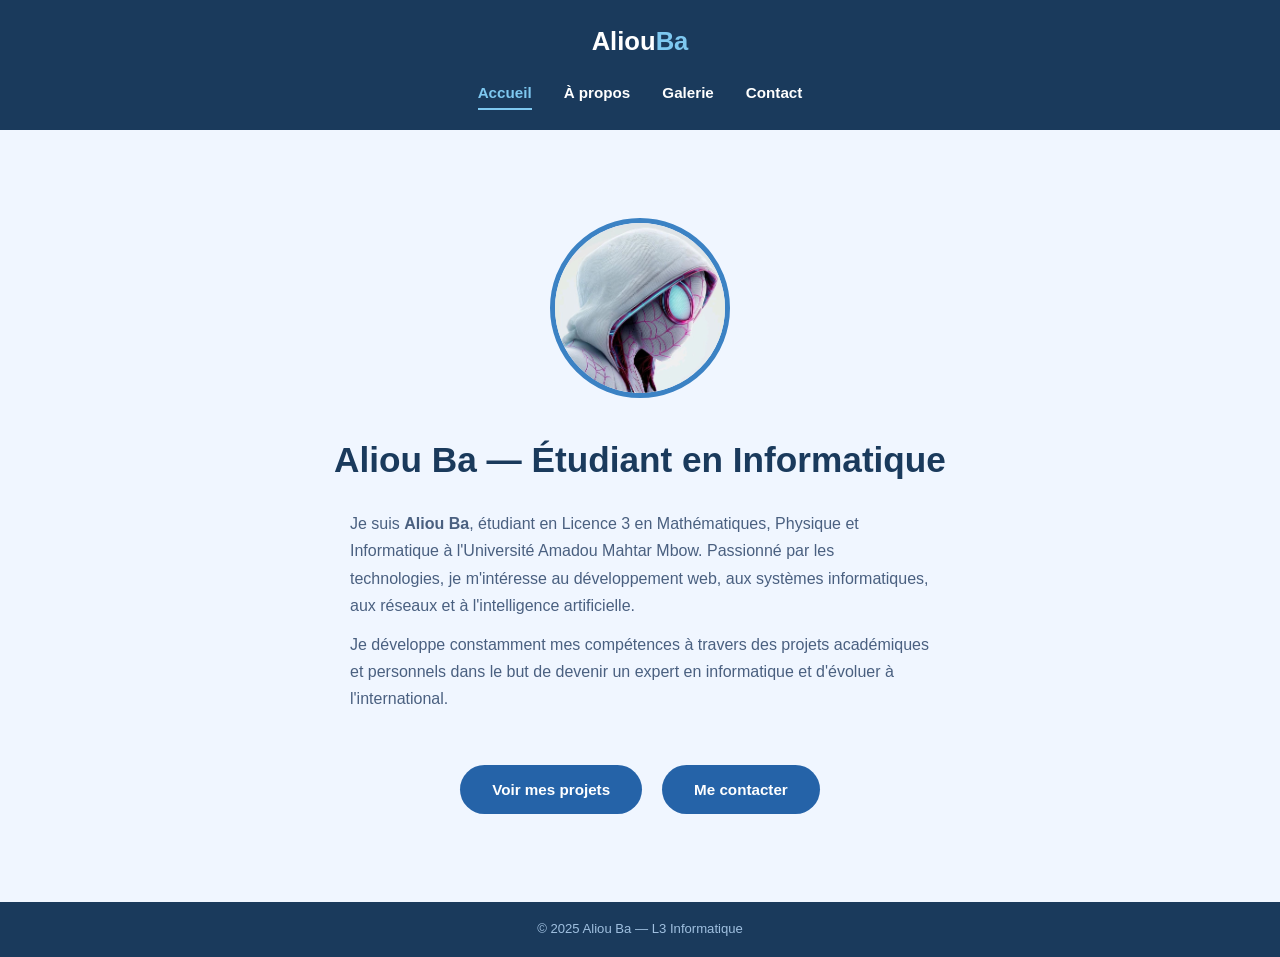
<file: index.html>
<!DOCTYPE html>
<html lang="fr">
<head>
  <meta charset="UTF-8">
  <meta name="viewport" content="width=device-width, initial-scale=1.0">
  <title>Aliou Ba — Portfolio</title>
  <link rel="stylesheet" href="css/style.css">
</head>
<body>

  <!-- HEADER -->
  <header>
    <div class="logo">Aliou<span>Ba</span></div>
    <nav>
      <a href="index.html" class="actif">Accueil</a>
      <a href="pages/about.html">À propos</a>
      <a href="pages/gallery.html">Galerie</a>
      <a href="pages/contact.html">Contact</a>
    </nav>
  </header>

  <!-- CONTENU PRINCIPAL -->
  <main>
    <div class="hero">

      <!-- Photo de profil -->
      <div class="photo-cercle">
       <img src="images/photo.jpg" alt="Aliou Ba">
      </div>

      <h1 class="hero-titre">Aliou Ba — Étudiant en Informatique</h1>

      <div class="hero-desc">
        <p>
          Je suis <strong>Aliou Ba</strong>, étudiant en Licence 3 en Mathématiques,
          Physique et Informatique à l'Université Amadou Mahtar Mbow. Passionné par
          les technologies, je m'intéresse au développement web, aux systèmes
          informatiques, aux réseaux et à l'intelligence artificielle.
        </p>
        <p>
          Je développe constamment mes compétences à travers des projets académiques
          et personnels dans le but de devenir un expert en informatique et d'évoluer
          à l'international.
        </p>
      </div>

      <div class="boutons">
        <a href="pages/gallery.html" class="btn">Voir mes projets</a>
        <a href="pages/contact.html" class="btn">Me contacter</a>
      </div>

    </div>
  </main>


  <footer>
    <p>© 2025 Aliou Ba — L3 Informatique</p>
  </footer>

</body>
</html>
</file>
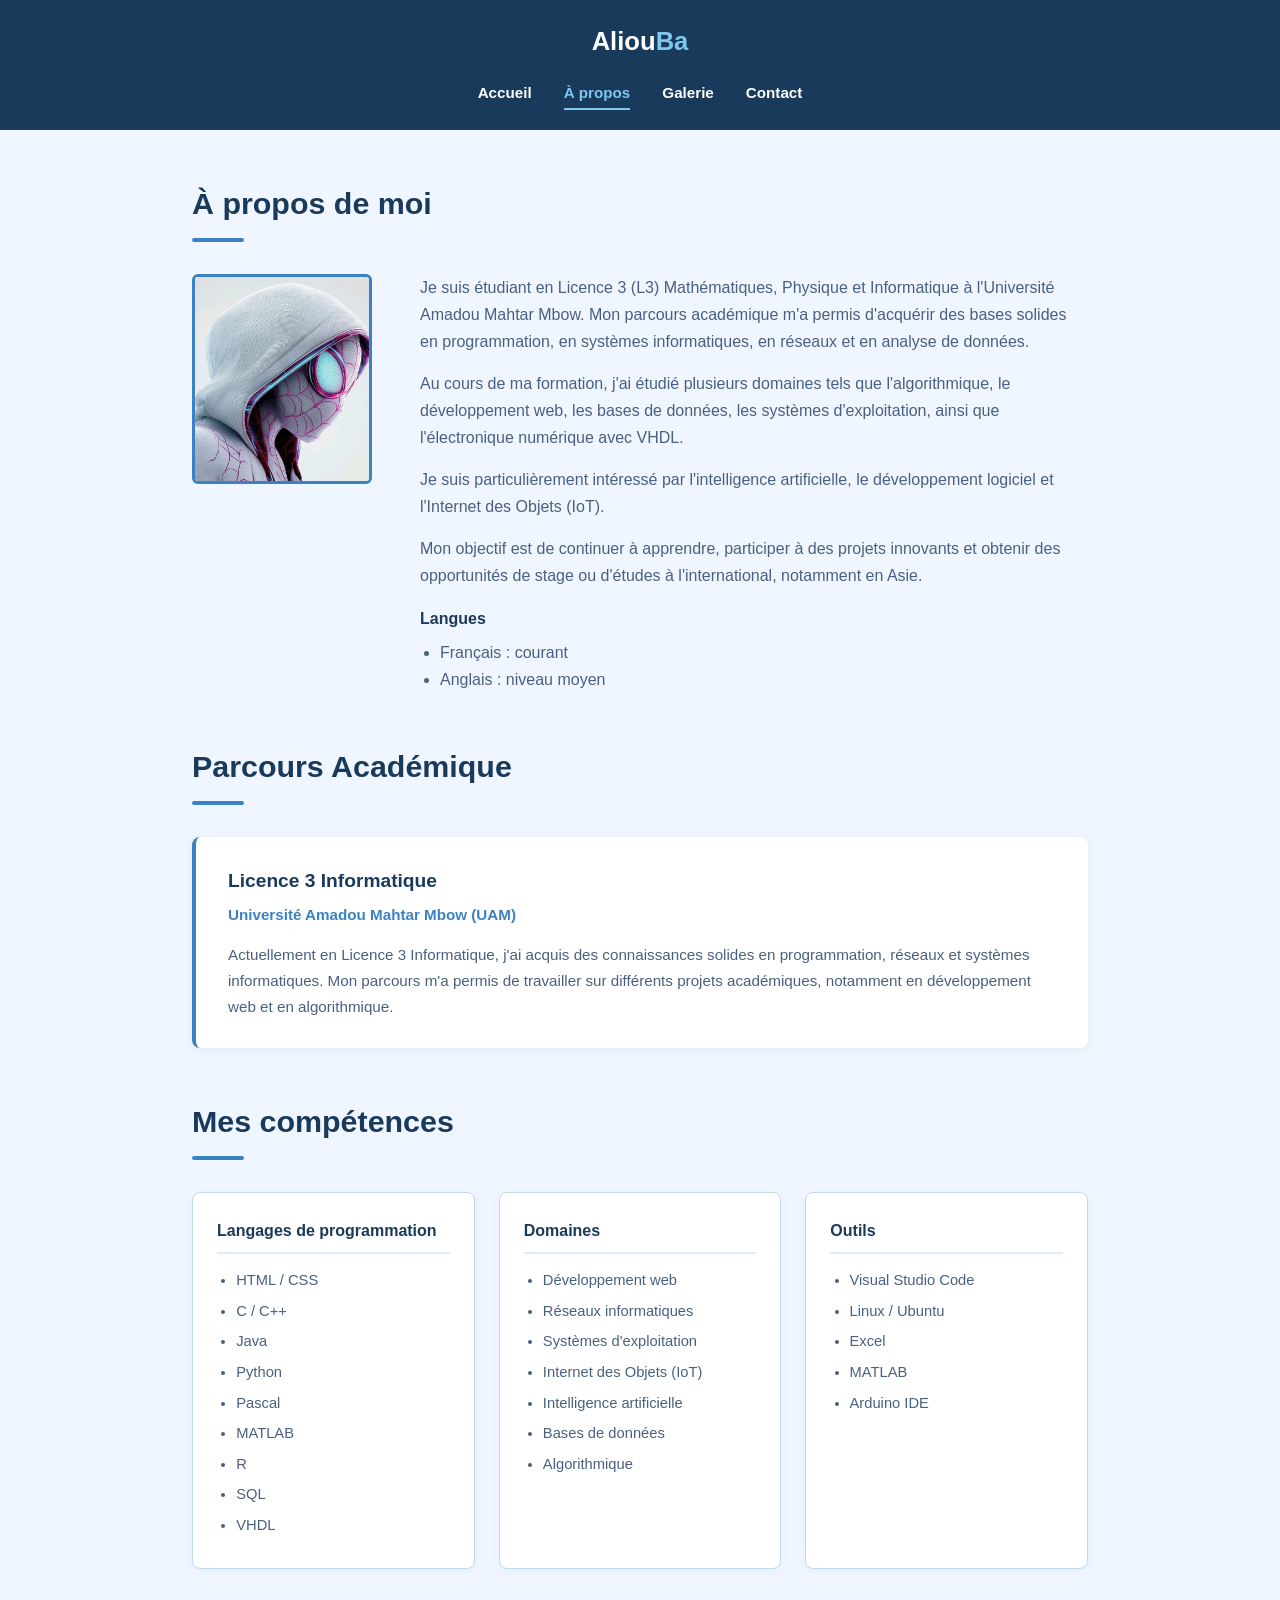
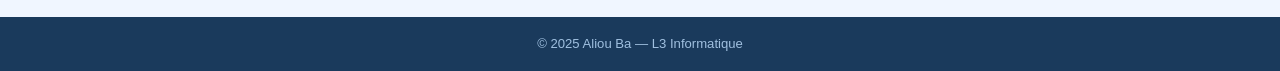
<file: pages/about.html>
<!DOCTYPE html>
<html lang="fr">
<head>
  <meta charset="UTF-8">
  <meta name="viewport" content="width=device-width, initial-scale=1.0">
  <title>À propos — Aliou Ba</title>
  <link rel="stylesheet" href="../css/style.css">
</head>
<body>
  <header>
    <div class="logo">Aliou<span>Ba</span></div>
    <nav>
      <a href="../index.html">Accueil</a>
      <a href="about.html" class="actif">À propos</a>
      <a href="gallery.html">Galerie</a>
      <a href="contact.html">Contact</a>
    </nav>
  </header>


  <main>

    <h1 class="titre-section">À propos de moi</h1>
    <div class="separateur"></div>

    <div class="about-intro">

      <div class="about-photo">
        <img src="../images/photo.jpg" alt="Aliou Ba">
      </div>

      <div class="about-texte">
        <p>
          Je suis étudiant en Licence 3 (L3) Mathématiques, Physique et Informatique
          à l'Université Amadou Mahtar Mbow. Mon parcours académique m'a permis d'acquérir
          des bases solides en programmation, en systèmes informatiques, en réseaux et en
          analyse de données.
        </p>
        <p>
          Au cours de ma formation, j'ai étudié plusieurs domaines tels que l'algorithmique,
          le développement web, les bases de données, les systèmes d'exploitation, ainsi que
          l'électronique numérique avec VHDL.
        </p>
        <p>
          Je suis particulièrement intéressé par l'intelligence artificielle, le développement
          logiciel et l'Internet des Objets (IoT).
        </p>
        <p>
          Mon objectif est de continuer à apprendre, participer à des projets innovants et
          obtenir des opportunités de stage ou d'études à l'international, notamment en Asie.
        </p>

        <div class="langues">
          <h3>Langues</h3>
          <ul>
            <li>Français : courant</li>
            <li>Anglais : niveau moyen</li>
          </ul>
        </div>
      </div>

    </div>

    <h2 class="titre-section">Parcours Académique</h2>
    <div class="separateur"></div>

    <div class="parcours-bloc">
      <h3>Licence 3 Informatique</h3>
      <p class="universite">Université Amadou Mahtar Mbow (UAM)</p>
      <p>
        Actuellement en Licence 3 Informatique, j'ai acquis des connaissances solides en
        programmation, réseaux et systèmes informatiques. Mon parcours m'a permis de travailler
        sur différents projets académiques, notamment en développement web et en algorithmique.
      </p>
    </div>

    <h2 class="titre-section">Mes compétences</h2>
    <div class="separateur"></div>

    <div class="competences-grille">

      <div class="competence-carte">
        <h3>Langages de programmation</h3>
        <ul>
          <li>HTML / CSS</li>
          <li>C / C++</li>
          <li>Java</li>
          <li>Python</li>
          <li>Pascal</li>
          <li>MATLAB</li>
          <li>R</li>
          <li>SQL</li>
          <li>VHDL</li>
        </ul>
      </div>

      <div class="competence-carte">
        <h3>Domaines</h3>
        <ul>
          <li>Développement web</li>
          <li>Réseaux informatiques</li>
          <li>Systèmes d'exploitation</li>
          <li>Internet des Objets (IoT)</li>
          <li>Intelligence artificielle</li>
          <li>Bases de données</li>
          <li>Algorithmique</li>
        </ul>
      </div>

      <div class="competence-carte">
        <h3>Outils</h3>
        <ul>
          <li>Visual Studio Code</li>
          <li>Linux / Ubuntu</li>
          <li>Excel</li>
          <li>MATLAB</li>
          <li>Arduino IDE</li>
        </ul>
      </div>

    </div>

  </main>

  <footer>
    <p>© 2025 Aliou Ba — L3 Informatique</p>
  </footer>

</body>
</html>
</file>
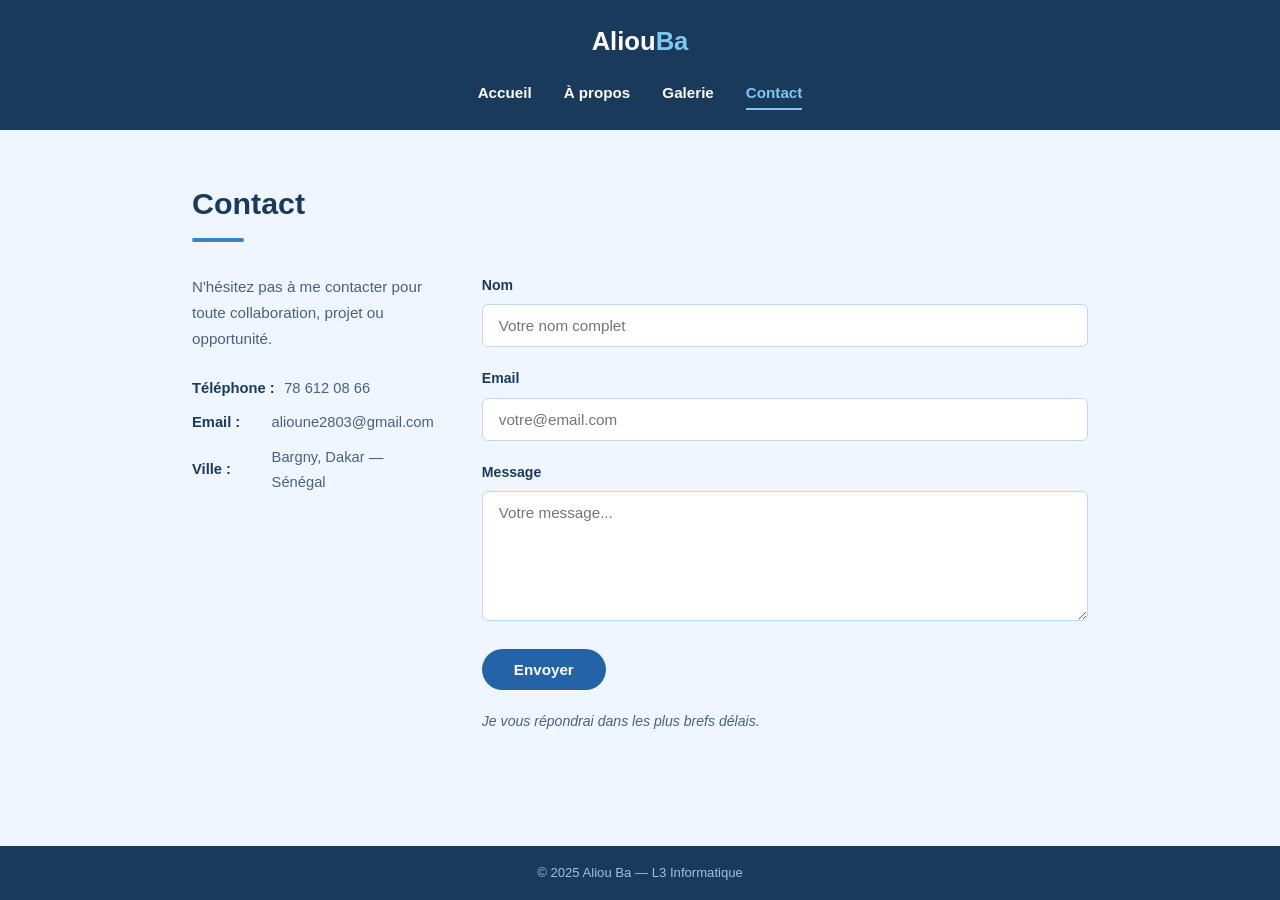
<file: pages/contact.html>
<!DOCTYPE html>
<html lang="fr">
<head>
  <meta charset="UTF-8">
  <meta name="viewport" content="width=device-width, initial-scale=1.0">
  <title>Contact — Aliou Ba</title>
  <link rel="stylesheet" href="../css/style.css">
</head>
<body>

  <!-- HEADER -->
  <header>
    <div class="logo">Aliou<span>Ba</span></div>
    <nav>
      <a href="../index.html">Accueil</a>
      <a href="about.html">À propos</a>
      <a href="gallery.html">Galerie</a>
      <a href="contact.html" class="actif">Contact</a>
    </nav>
  </header>

  <!-- CONTENU PRINCIPAL -->
  <main>

    <h1 class="titre-section">Contact</h1>
    <div class="separateur"></div>

    <div class="contact-grille">

      <!-- Informations -->
      <div class="contact-info">
        <p>
          N'hésitez pas à me contacter pour toute collaboration,
          projet ou opportunité.
        </p>

        <div class="contact-detail">
          <strong>Téléphone :</strong>
          <span>78 612 08 66</span>
        </div>

        <div class="contact-detail">
          <strong>Email :</strong>
          <span>alioune2803@gmail.com</span>
        </div>

        <div class="contact-detail">
          <strong>Ville :</strong>
          <span>Bargny, Dakar — Sénégal</span>
        </div>
      </div>

      <!-- Formulaire -->
      <form class="contact-form" action="#" method="post">

        <div class="champ">
          <label for="nom">Nom</label>
          <input type="text" id="nom" name="nom" placeholder="Votre nom complet" required>
        </div>

        <div class="champ">
          <label for="email">Email</label>
          <input type="email" id="email" name="email" placeholder="votre@email.com" required>
        </div>

        <div class="champ">
          <label for="message">Message</label>
          <textarea id="message" name="message" placeholder="Votre message..." required></textarea>
        </div>

        <button type="submit" class="btn">Envoyer</button>

        <p class="contact-fin">Je vous répondrai dans les plus brefs délais.</p>

      </form>

    </div>

  </main>

  <!-- FOOTER -->
  <footer>
    <p>© 2025 Aliou Ba — L3 Informatique</p>
  </footer>

</body>
</html>
</file>
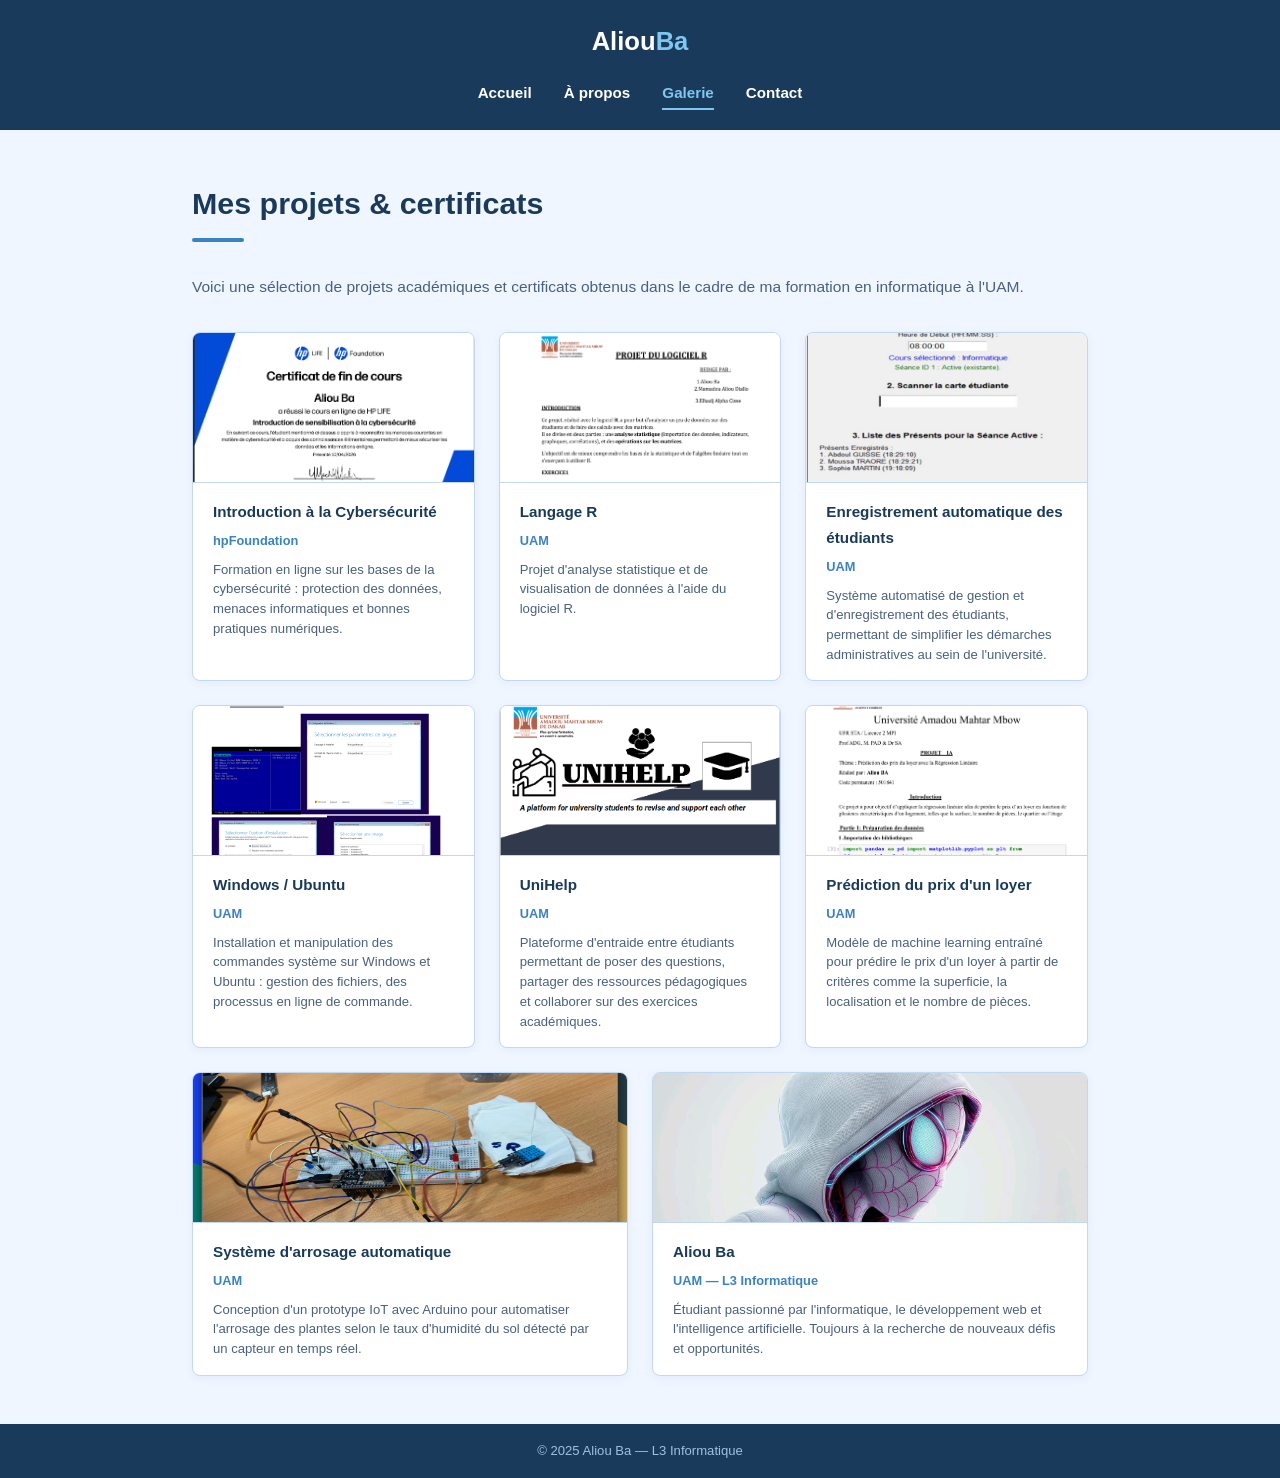
<file: pages/gallery.html>
<!DOCTYPE html>
<html lang="fr">
<head>
  <meta charset="UTF-8">
  <meta name="viewport" content="width=device-width, initial-scale=1.0">
  <title>Galerie — Aliou Ba</title>
  <link rel="stylesheet" href="../css/style.css">
</head>
<body>

  <header>
    <div class="logo">Aliou<span>Ba</span></div>
    <nav>
      <a href="../index.html">Accueil</a>
      <a href="about.html">À propos</a>
      <a href="gallery.html" class="actif">Galerie</a>
      <a href="contact.html">Contact</a>
    </nav>
  </header>

  <main>

    <h1 class="titre-section">Mes projets & certificats</h1>
    <div class="separateur"></div>

    <p class="galerie-intro">
      Voici une sélection de projets académiques et certificats obtenus
      dans le cadre de ma formation en informatique à l'UAM.
    </p>

    <div class="galerie-grille">

      <div class="carte-certificat">
        <div class="cert-image">
          <img src="../images/cert-cybersecurity.png" alt="Cybersécurité">
        </div>
        <div class="cert-info">
          <p class="cert-titre">Introduction à la Cybersécurité</p>
          <p class="cert-source">hpFoundation</p>
          <p class="cert-desc">Formation en ligne sur les bases de la cybersécurité : protection des données, menaces informatiques et bonnes pratiques numériques.</p>
        </div>
      </div>

      <div class="carte-certificat">
        <div class="cert-image">
          <img src="../images/projetR.png" alt="Projet R">
        </div>
        <div class="cert-info">
          <p class="cert-titre">Langage R</p>
          <p class="cert-source">UAM</p>
          <p class="cert-desc">Projet d'analyse statistique et de visualisation de données à l'aide du logiciel R.</p>
        </div>
      </div>

      <div class="carte-certificat">
        <div class="cert-image">
          <img src="../images/ppe.png" alt="Projet Personnel">
        </div>
        <div class="cert-info">
          <p class="cert-titre">Enregistrement automatique des étudiants</p>
          <p class="cert-source">UAM</p>
          <p class="cert-desc">Système automatisé de gestion et d'enregistrement des étudiants, permettant de simplifier les démarches administratives au sein de l'université.</p>
        </div>
      </div>

      <div class="carte-certificat">
        <div class="cert-image">
          <img src="../images/projetse.png" alt="Systèmes d'exploitation">
        </div>
        <div class="cert-info">
          <p class="cert-titre">Windows / Ubuntu</p>
          <p class="cert-source">UAM</p>
          <p class="cert-desc">Installation et manipulation des commandes système sur Windows et Ubuntu : gestion des fichiers, des processus  en ligne de commande.</p>
        </div>
      </div>

      <div class="carte-certificat">
        <div class="cert-image">
          <img src="../images/unihelp.png" alt="UniHelp">
        </div>
        <div class="cert-info">
          <p class="cert-titre">UniHelp</p>
          <p class="cert-source">UAM</p>
          <p class="cert-desc">Plateforme d'entraide entre étudiants permettant de poser des questions, partager des ressources pédagogiques et collaborer sur des exercices académiques.</p>
        </div>
      </div>

      <div class="carte-certificat">
        <div class="cert-image">
          <img src="../images/IA.png" alt="Projet IA">
        </div>
        <div class="cert-info">
          <p class="cert-titre">Prédiction du prix d'un loyer</p>
          <p class="cert-source">UAM</p>
          <p class="cert-desc">Modèle de machine learning entraîné pour prédire le prix d'un loyer à partir de critères comme la superficie, la localisation et le nombre de pièces.</p>
        </div>
      </div>

      <div class="carte-certificat">
        <div class="cert-image">
          <img src="../images/iot.png" alt="IoT">
        </div>
        <div class="cert-info">
          <p class="cert-titre">Système d'arrosage automatique</p>
          <p class="cert-source">UAM</p>
          <p class="cert-desc">Conception d'un prototype IoT avec Arduino pour automatiser l'arrosage des plantes selon le taux d'humidité du sol détecté par un capteur en temps réel.</p>
        </div>
      </div>

      <div class="carte-certificat">
        <div class="cert-image">
          <img src="../images/photo.jpg" alt="Aliou Ba">
        </div>
        <div class="cert-info">
          <p class="cert-titre">Aliou Ba</p>
          <p class="cert-source">UAM — L3 Informatique</p>
          <p class="cert-desc">Étudiant passionné par l'informatique, le développement web et l'intelligence artificielle. Toujours à la recherche de nouveaux défis et opportunités.</p>
        </div>
      </div>

    </div>

  </main>

  <footer>
    <p>© 2025 Aliou Ba — L3 Informatique</p>
  </footer>

</body>
</html>
</file>
<file: css/style.css>
/* --- VARIABLES --- */
:root {
  --bleu-fonce:  #1a3a5c;
  --bleu-moyen:  #2563a8;
  --bleu-clair:  #3b82c4;
  --bleu-pale:   #dbeafe;
  --fond:        #f0f6ff;
  --blanc:       #ffffff;
  --texte:       #1a2f4a;
  --texte-gris:  #4a6080;
  --bordure:     #c2d8f0;
}

/* --- RESET --- */
*, *::before, *::after {
  margin: 0;
  padding: 0;
  box-sizing: border-box;
}

html { scroll-behavior: smooth; }

body {
  font-family: Arial, Helvetica, sans-serif;
  background-color: var(--fond);
  color: var(--texte);
  font-size: 16px;
  line-height: 1.7;
  min-height: 100vh;
  display: flex;
  flex-direction: column;
}

img {
  max-width: 100%;
  display: block;
}

a {
  color: var(--bleu-moyen);
  text-decoration: none;
}

a:hover {
  color: var(--bleu-fonce);
  text-decoration: underline;
}

/* HEADER / NAVIGATION */
header {
  background-color: var(--bleu-fonce);
  padding: 1.25rem 2rem;
  text-align: center;
}

.logo {
  font-size: 1.6rem;
  font-weight: bold;
  color: var(--blanc);
  margin-bottom: 1rem;
}

.logo span {
  color: #7ec8f0;
}

nav {
  display: flex;
  justify-content: center;
  gap: 2rem;
  flex-wrap: wrap;
}

nav a {
  color: var(--blanc);
  font-size: 0.95rem;
  font-weight: bold;
  padding-bottom: 3px;
  border-bottom: 2px solid transparent;
  text-decoration: none;
  transition: color 0.25s, border-color 0.25s;
}

nav a:hover,
nav a.actif {
  color: #7ec8f0;
  border-bottom-color: #7ec8f0;
  text-decoration: none;
}

/* CONTENEUR PRINCIPAL */
main {
  flex: 1;
  max-width: 960px;
  width: 100%;
  margin: 0 auto;
  padding: 3rem 2rem;
}

/* TITRES DE SECTION */
.titre-section {
  font-size: 1.9rem;
  font-weight: bold;
  color: var(--bleu-fonce);
  margin-bottom: 0.5rem;
}

.separateur {
  width: 52px;
  height: 4px;
  background-color: var(--bleu-clair);
  border-radius: 2px;
  margin-bottom: 2rem;
}
/* PAGE ACCUEIL — HERO */
.hero {
  display: flex;
  flex-direction: column;
  align-items: center;
  text-align: center;
  padding: 2.5rem 1rem;
}

/* Photo ronde */
.photo-cercle {
  width: 180px;
  height: 180px;
  border-radius: 50%;
  border: 5px solid var(--bleu-clair);
  overflow: hidden;
  background-color: var(--bleu-pale);
  margin-bottom: 2rem;
}

.photo-cercle img {
  width: 100%;
  height: 100%;
  object-fit: cover;
}

.photo-initiales {
  width: 100%;
  height: 100%;
  display: flex;
  align-items: center;
  justify-content: center;
  font-size: 3rem;
  font-weight: bold;
  color: var(--bleu-fonce);
}

.hero-titre {
  font-size: clamp(1.5rem, 4vw, 2.2rem);
  font-weight: bold;
  color: var(--bleu-fonce);
  margin-bottom: 1.25rem;
}

.hero-desc {
  font-size: 1rem;
  color: var(--texte-gris);
  max-width: 580px;
  margin-bottom: 2.5rem;
  text-align: left;
}

.hero-desc p {
  margin-bottom: 0.75rem;
}

/* Boutons */
.boutons {
  display: flex;
  gap: 1.25rem;
  flex-wrap: wrap;
  justify-content: center;
}

.btn {
  display: inline-block;
  padding: 0.75rem 2rem;
  border-radius: 50px;
  background-color: var(--bleu-moyen);
  color: var(--blanc);
  font-size: 0.95rem;
  font-weight: bold;
  border: none;
  cursor: pointer;
  text-decoration: none;
  transition: background-color 0.25s, transform 0.2s;
}

.btn:hover {
  background-color: var(--bleu-fonce);
  color: var(--blanc);
  transform: translateY(-2px);
  text-decoration: none;
}

/* PAGE À PROPOS */

/* Bloc intro : photo + texte côte à côte */
.about-intro {
  display: flex;
  gap: 3rem;
  align-items: flex-start;
  flex-wrap: wrap;
  margin-bottom: 3rem;
}

.about-photo {
  flex: 0 0 180px;
}

.about-photo img {
  width: 180px;
  height: 210px;
  object-fit: cover;
  border-radius: 6px;
  border: 3px solid var(--bleu-clair);
}

.photo-carre {
  width: 180px;
  height: 210px;
  border-radius: 6px;
  border: 3px solid var(--bleu-clair);
  background-color: var(--bleu-pale);
  display: flex;
  align-items: center;
  justify-content: center;
  font-size: 3rem;
  font-weight: bold;
  color: var(--bleu-fonce);
}

.about-texte {
  flex: 1;
  min-width: 240px;
}

.about-texte p {
  color: var(--texte-gris);
  margin-bottom: 0.9rem;
}

.langues {
  margin-top: 1rem;
}

.langues h3 {
  font-size: 1rem;
  font-weight: bold;
  color: var(--bleu-fonce);
  margin-bottom: 0.4rem;
}

.langues ul {
  padding-left: 1.25rem;
  color: var(--texte-gris);
}

/* Parcours académique */
.parcours-bloc {
  background-color: var(--blanc);
  border-radius: 8px;
  padding: 1.75rem 2rem;
  border-left: 4px solid var(--bleu-clair);
  margin-bottom: 3rem;
  box-shadow: 0 2px 8px rgba(37, 99, 168, 0.08);
}

.parcours-bloc h3 {
  font-size: 1.2rem;
  font-weight: bold;
  color: var(--bleu-fonce);
  margin-bottom: 0.3rem;
}

.parcours-bloc .universite {
  font-size: 0.95rem;
  font-weight: bold;
  color: var(--bleu-clair);
  margin-bottom: 0.9rem;
}

.parcours-bloc p {
  color: var(--texte-gris);
  font-size: 0.95rem;
}

/* Compétences */
.competences-grille {
  display: flex;
  gap: 1.5rem;
  flex-wrap: wrap;
  margin-top: 1rem;
}

.competence-carte {
  flex: 1 1 220px;
  background-color: var(--blanc);
  border: 1px solid var(--bordure);
  border-radius: 8px;
  padding: 1.5rem;
  box-shadow: 0 2px 8px rgba(37, 99, 168, 0.06);
}

.competence-carte h3 {
  font-size: 1rem;
  font-weight: bold;
  color: var(--bleu-fonce);
  margin-bottom: 0.9rem;
  padding-bottom: 0.5rem;
  border-bottom: 2px solid var(--bleu-pale);
}

.competence-carte ul {
  padding-left: 1.2rem;
  color: var(--texte-gris);
  font-size: 0.92rem;
}

.competence-carte li {
  margin-bottom: 0.35rem;
}

/* PAGE CONTACT */
.contact-grille {
  display: flex;
  gap: 3rem;
  flex-wrap: wrap;
}

.contact-info {
  flex: 0 0 240px;
}

.contact-info p {
  color: var(--texte-gris);
  margin-bottom: 1.5rem;
  font-size: 0.95rem;
}

.contact-detail {
  display: flex;
  align-items: center;
  gap: 0.6rem;
  color: var(--texte-gris);
  font-size: 0.92rem;
  margin-bottom: 0.6rem;
}

.contact-detail strong {
  color: var(--bleu-fonce);
  min-width: 70px;
}

/* Formulaire */
.contact-form {
  flex: 1;
  min-width: 260px;
}

.champ {
  margin-bottom: 1.25rem;
}

.champ label {
  display: block;
  font-size: 0.88rem;
  font-weight: bold;
  color: var(--bleu-fonce);
  margin-bottom: 0.4rem;
}

.champ input,
.champ textarea {
  width: 100%;
  padding: 0.75rem 1rem;
  border: 1px solid var(--bordure);
  border-radius: 6px;
  background-color: var(--blanc);
  font-family: Arial, Helvetica, sans-serif;
  font-size: 0.95rem;
  color: var(--texte);
  outline: none;
  transition: border-color 0.25s;
}

.champ input:focus,
.champ textarea:focus {
  border-color: var(--bleu-clair);
}

.champ textarea {
  height: 130px;
  resize: vertical;
}

.contact-fin {
  margin-top: 1.25rem;
  font-size: 0.88rem;
  color: var(--texte-gris);
  font-style: italic;
}
/* PAGE GALERIE — CERTIFICATS*/
.galerie-intro {
  color: var(--texte-gris);
  margin-bottom: 2rem;
  font-size: 0.97rem;
}

.galerie-grille {
  display: flex;
  flex-wrap: wrap;
  gap: 1.5rem;
}

.carte-certificat {
  flex: 1 1 250px;
  background-color: var(--blanc);
  border: 1px solid var(--bordure);
  border-radius: 8px;
  overflow: hidden;
  transition: transform 0.25s, box-shadow 0.25s, border-color 0.25s;
  box-shadow: 0 2px 8px rgba(37, 99, 168, 0.07);
}

.carte-certificat:hover {
  transform: translateY(-4px);
  border-color: var(--bleu-clair);
  box-shadow: 0 8px 24px rgba(37, 99, 168, 0.15);
}

/* Zone image du certificat */
.cert-image {
  width: 100%;
  height: 150px;
  background-color: var(--bleu-pale);
  display: flex;
  align-items: center;
  justify-content: center;
  border-bottom: 1px solid var(--bordure);
}

.cert-image img {
  width: 100%;
  height: 100%;
  object-fit: cover;
}

/* Icône générique quand pas d'image */
.cert-icone {
  font-size: 2.5rem;
  color: var(--bleu-clair);
  font-weight: bold;
}

.cert-info {
  padding: 1rem 1.25rem;
}

.cert-titre {
  font-size: 0.95rem;
  font-weight: bold;
  color: var(--bleu-fonce);
  margin-bottom: 0.3rem;
}

.cert-source {
  font-size: 0.8rem;
  color: var(--bleu-clair);
  font-weight: bold;
  margin-bottom: 0.5rem;
}

.cert-desc {
  font-size: 0.82rem;
  color: var(--texte-gris);
  line-height: 1.5;
  margin-top: 0.5rem;
}


footer {
  background-color: var(--bleu-fonce);
  color: #a0c0e0;
  text-align: center;
  padding: 1rem 2rem;
  font-size: 0.82rem;
}

@media (max-width: 900px) {
  .competences-grille { flex-direction: column; }
  .about-intro { gap: 2rem; }
  .carte-certificat { flex: 1 1 200px; }
}


@media (max-width: 600px) {

  /* Header */
  header { padding: 1rem 1rem 0.9rem; }
  .logo { font-size: 1.3rem; margin-bottom: 0.75rem; }
  nav { gap: 0.5rem; }
  nav a { font-size: 0.75rem; padding: 0.25rem 0.4rem; }

  /* Conteneur */
  main { padding: 1.75rem 1rem; }
  .titre-section { font-size: 1.4rem; }

  /* Accueil */
  .hero { padding: 1.5rem 0.5rem; }
  .photo-cercle { width: 140px; height: 140px; }
  .photo-initiales { font-size: 2.2rem; }
  .hero-titre { font-size: 1.2rem; }
  .hero-desc { font-size: 0.9rem; text-align: center; }
  .boutons { flex-direction: column; align-items: stretch; width: 100%; max-width: 300px; }
  .btn { width: 100%; text-align: center; padding: 0.85rem 1rem; font-size: 0.92rem; }

  /* À propos */
  .about-intro { flex-direction: column; align-items: center; gap: 1.5rem; }
  .about-photo { flex: none; width: 100%; display: flex; justify-content: center; }
  .about-photo img, .photo-carre { width: 140px; height: 165px; }
  .photo-carre { font-size: 2.2rem; }
  .about-texte p { font-size: 0.9rem; }
  .parcours-bloc { padding: 1.25rem; }
  .parcours-bloc h3 { font-size: 1rem; }
  .parcours-bloc p { font-size: 0.88rem; }
  .competences-grille { flex-direction: column; }
  .competence-carte { flex: none; width: 100%; }

  /* Contact */
  .contact-grille { flex-direction: column; gap: 2rem; }
  .contact-info { flex: none; width: 100%; }
  .contact-detail { font-size: 0.88rem; flex-wrap: wrap; }
  .champ input, .champ textarea { font-size: 0.92rem; }
  .contact-form .btn { width: 100%; }

  /* Galerie */
  .galerie-grille { gap: 1rem; }
  .carte-certificat { flex: 1 1 100%; }
  .cert-image { height: 120px; }
  .cert-titre { font-size: 0.9rem; }

  /* Footer */
  footer { font-size: 0.78rem; padding: 0.9rem 1rem; }
}
</file>
